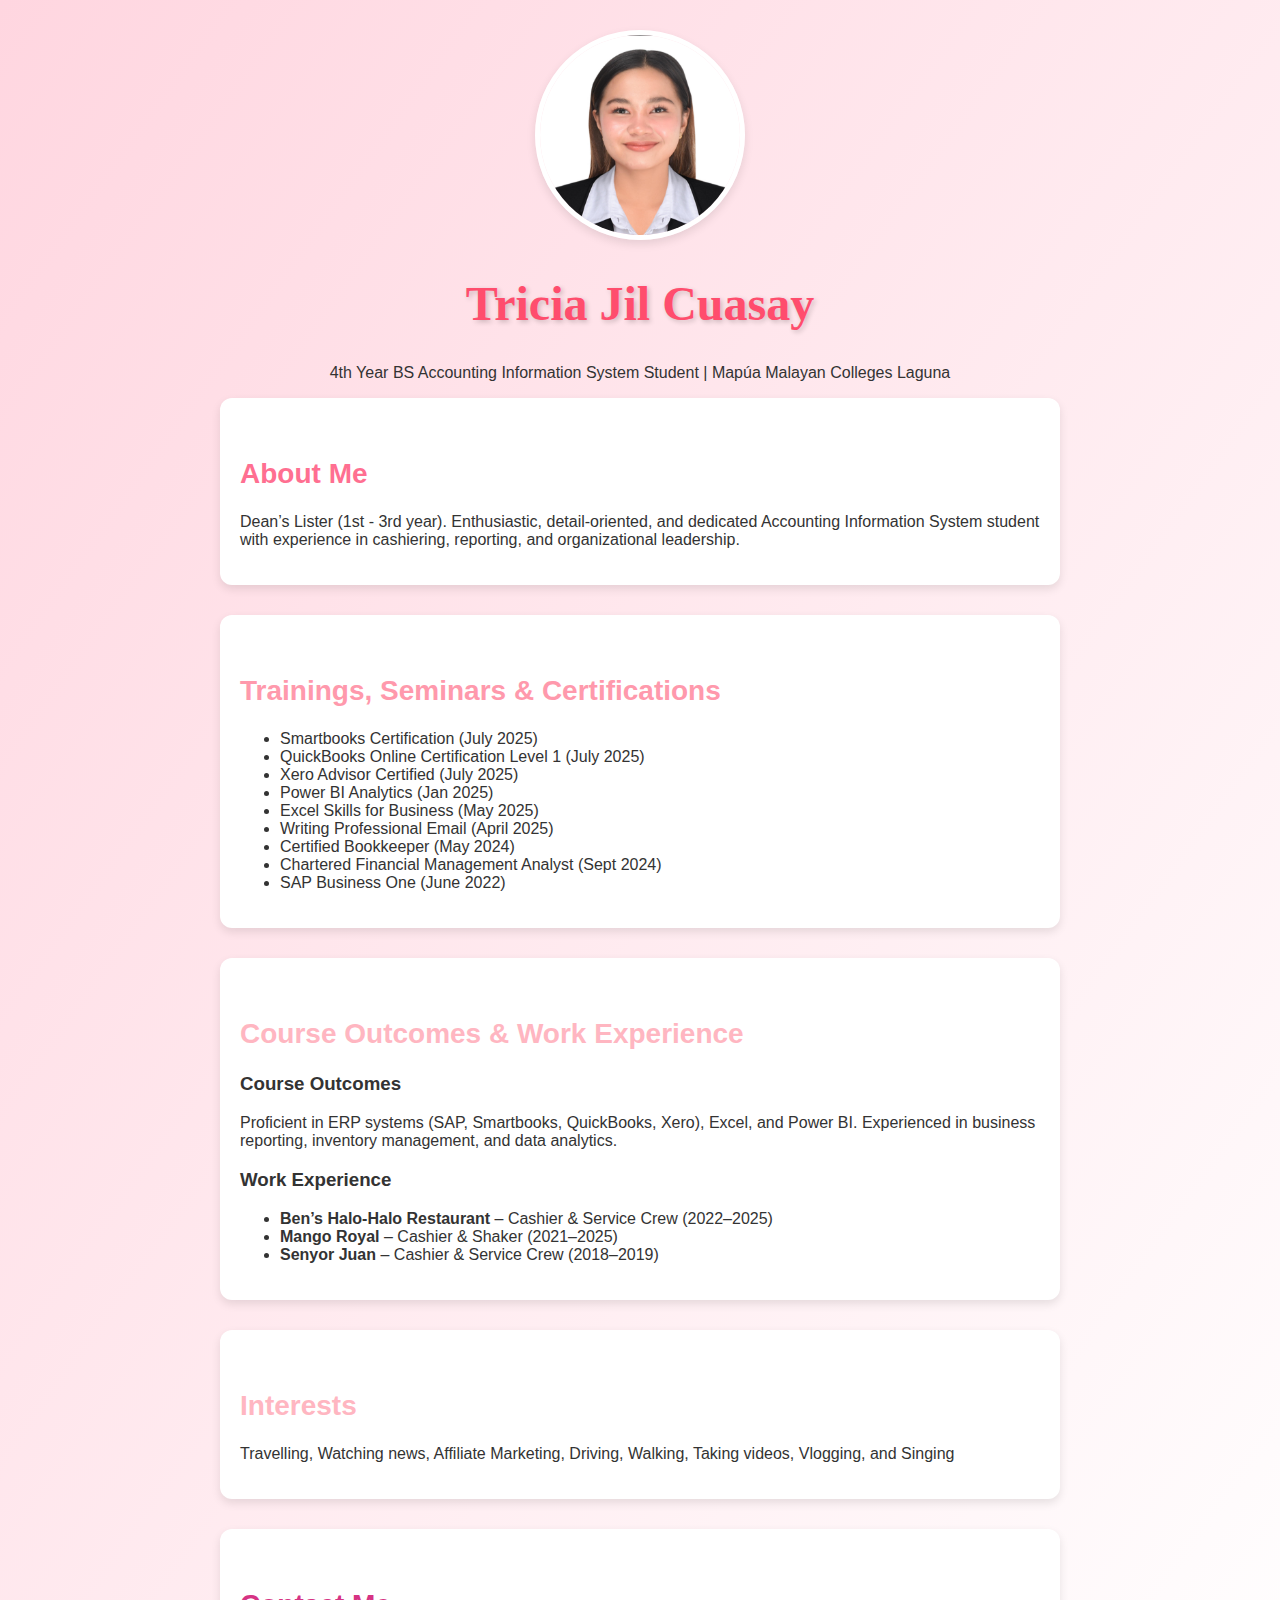
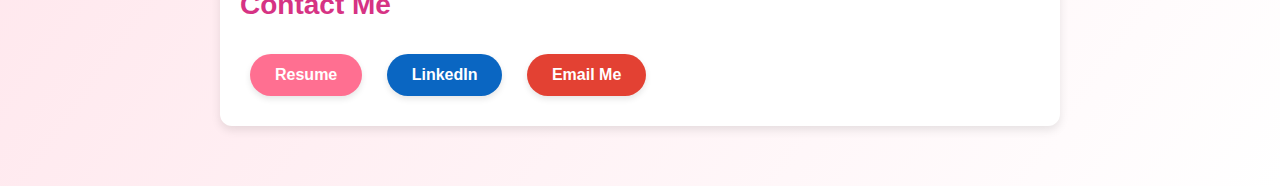
<file: index.html>
<!DOCTYPE html>
<html lang="en">
<head>
  <meta charset="UTF-8">
  <title>TJ Portfolio</title>
  <style>
    body {
      margin: 0;
      font-family: Arial, sans-serif;
      background: linear-gradient(to bottom right, #ffd6e0, #ffffff);
      text-align: center;
      padding: 30px;
      color: #333;
    }
    .name {
      font-family: "Brush Script MT", cursive;
      font-size: 48px;
      color: #ff4d6d;
      text-shadow: 2px 2px 5px rgba(0,0,0,0.2);
    }
    h2 {
      margin-top: 40px;
      font-size: 28px;
    }
    h2.about { color: #ff6f91; }
    h2.credentials { color: #ff99ac; }
    h2.portfolio { color: #ffb6c1; }
    h2.contact { color: #d63384; }
    .section {
      max-width: 800px;
      margin: auto;
      text-align: left;
      background: white;
      padding: 20px;
      border-radius: 12px;
      box-shadow: 0 4px 10px rgba(0,0,0,0.1);
      margin-bottom: 30px;
    }
    .buttons a {
      display:inline-block; 
      padding:12px 25px; 
      margin:10px;
      border-radius:25px; 
      font-weight:bold;
      text-decoration:none;
      color:white;
      box-shadow:0 3px 6px rgba(0,0,0,0.1);
    }
    .resume { background:#ff6f91; }
    .linkedin { background:#0A66C2; }
    .email { background:#E34133; }
  </style>
</head>
<body>

<!-- Profile -->
<img src="images/myphoto.jpg" alt="My Photo" width="200" class="profile-pic">

<style>
  .profile-pic {
    border-radius: 50%;
    border: 5px solid white;
    box-shadow: 0 4px 10px rgba(0,0,0,0.1);}
</style>
  <h1 class="name">Tricia Jil Cuasay</h1>
  <p>4th Year BS Accounting Information System Student | Mapúa Malayan Colleges Laguna</p>

  <!-- About Me -->
  <div class="section">
    <h2 class="about">About Me</h2>
    <p>Dean’s Lister (1st - 3rd year). Enthusiastic, detail-oriented, and dedicated Accounting Information System student with experience in cashiering, reporting, and organizational leadership.</p>
  </div>

  <!-- Credentials -->
  <div class="section">
    <h2 class="credentials">Trainings, Seminars & Certifications</h2>
    <ul>
      <li>Smartbooks Certification (July 2025)</li>
      <li>QuickBooks Online Certification Level 1 (July 2025)</li>
      <li>Xero Advisor Certified (July 2025)</li>
      <li>Power BI Analytics (Jan 2025)</li>
      <li>Excel Skills for Business (May 2025)</li>
      <li>Writing Professional Email (April 2025)</li>
      <li>Certified Bookkeeper (May 2024)</li>
      <li>Chartered Financial Management Analyst (Sept 2024)</li>
      <li>SAP Business One (June 2022)</li>
    </ul>
  </div>

  <!-- Portfolio -->
  <div class="section">
    <h2 class="portfolio">Course Outcomes & Work Experience</h2>
    <h3>Course Outcomes</h3>
    <p>Proficient in ERP systems (SAP, Smartbooks, QuickBooks, Xero), Excel, and Power BI. Experienced in business reporting, inventory management, and data analytics.</p>
    
    <h3>Work Experience</h3>
    <ul>
      <li><b>Ben’s Halo-Halo Restaurant</b> – Cashier & Service Crew (2022–2025)</li>
      <li><b>Mango Royal</b> – Cashier & Shaker (2021–2025)</li>
      <li><b>Senyor Juan</b> – Cashier & Service Crew (2018–2019)</li>
    </ul>
  </div>

  <!-- Interests -->
  <div class="section">
    <h2 class="portfolio">Interests</h2>
    <p>Travelling, Watching news, Affiliate Marketing, Driving, Walking, Taking videos, Vlogging, and Singing</p>
  </div>

  <!-- Contact -->
  <div class="section">
    <h2 class="contact">Contact Me</h2>
    <div class="buttons">
      <a href="Cuasay_BSAIS_%20Internship%20Resume.pdf" target="_blank" class="resume"> Resume</a>
      <a href="https://www.linkedin.com/in/tricia-jil-cuasay-340639271/" target="_blank" class="linkedin"> LinkedIn</a>
      <a href="mailto:triciajilcuasay@gmail.com" class="email"> Email Me</a>
    </div>
  </div>

</body>
</html>
</file>
